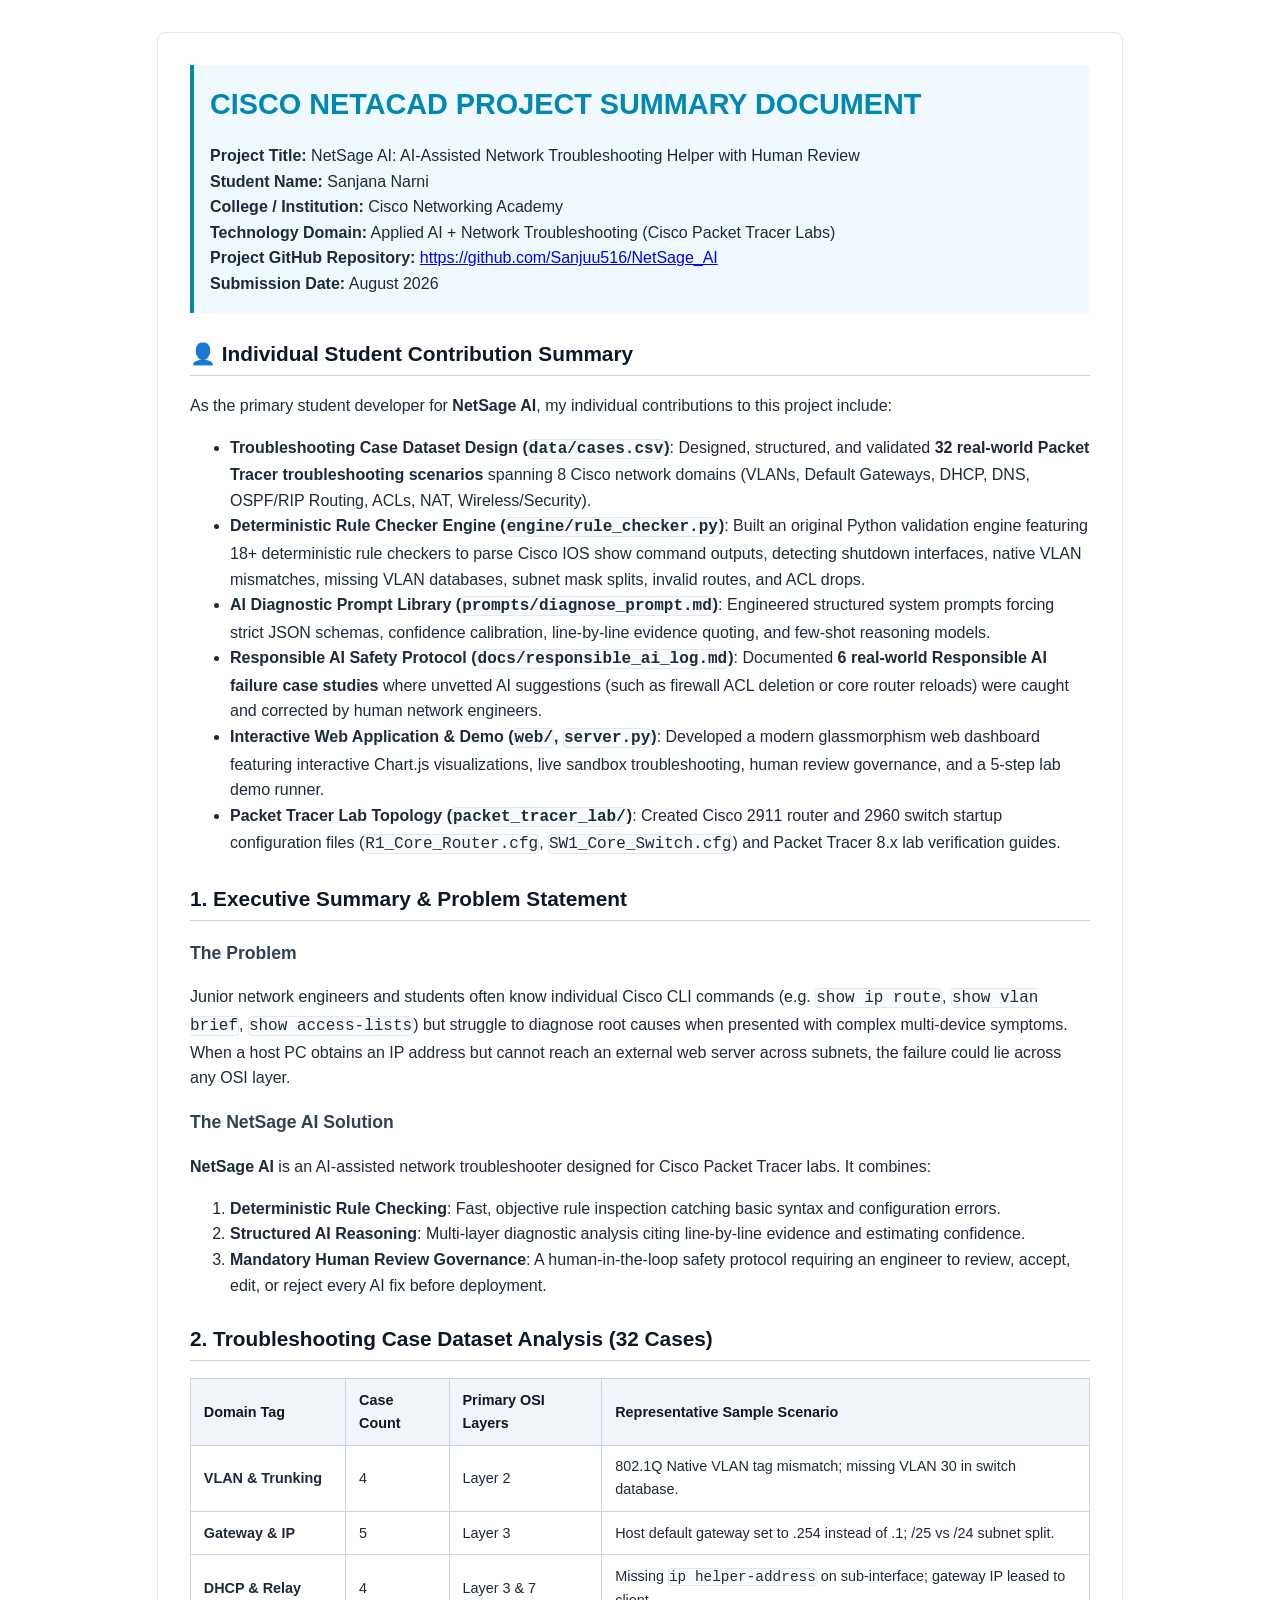
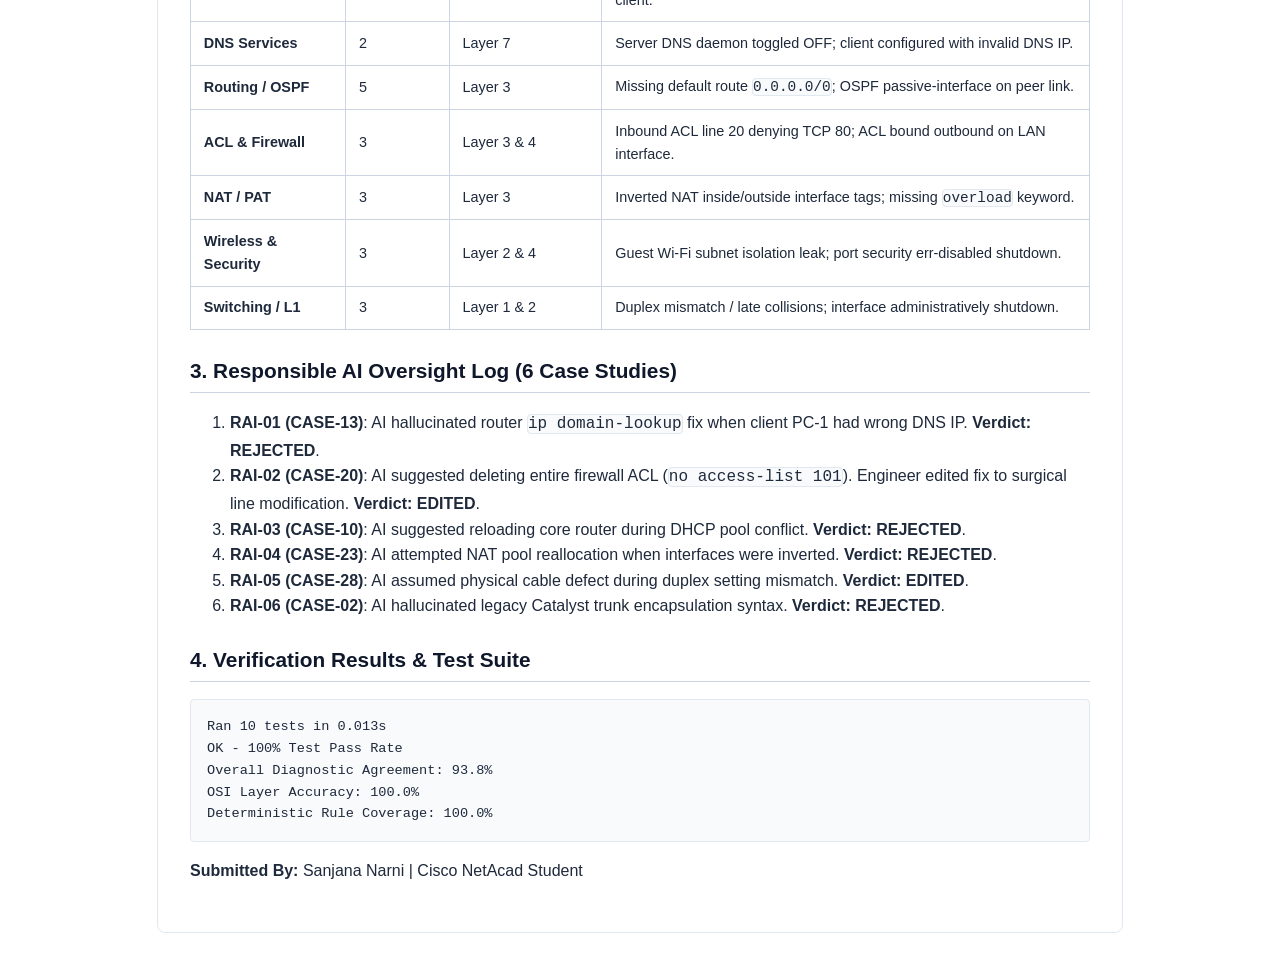
<file: Sanjana_Narni_NetSage_AI_Summary_Document.html>
<!DOCTYPE html>
<html lang="en">
<head>
  <meta charset="UTF-8">
  <title>Cisco NetAcad Submission Summary Document - Sanjana Narni</title>
  <style>
    body { font-family: 'Segoe UI', Tahoma, Geneva, Verdana, sans-serif; line-height: 1.6; color: #1e293b; max-width: 900px; margin: 2rem auto; padding: 2rem; background: #fff; border: 1px solid #e2e8f0; border-radius: 8px; }
    h1 { color: #0088b3; border-bottom: 2px solid #0088b3; padding-bottom: 0.5rem; font-size: 1.8rem; }
    h2 { color: #0f172a; margin-top: 1.5rem; border-bottom: 1px solid #cbd5e1; padding-bottom: 0.3rem; font-size: 1.3rem; }
    h3 { color: #334155; font-size: 1.1rem; }
    table { width: 100%; border-collapse: collapse; margin: 1rem 0; font-size: 0.9rem; }
    th, td { border: 1px solid #cbd5e1; padding: 0.6rem 0.8rem; text-align: left; }
    th { background: #f1f5f9; color: #0f172a; font-weight: 600; }
    code, pre { font-family: 'Consolas', 'Courier New', monospace; background: #f8fafc; border: 1px solid #e2e8f0; border-radius: 4px; }
    pre { padding: 1rem; overflow-x: auto; font-size: 0.85rem; }
    .badge { display: inline-block; padding: 0.2rem 0.5rem; border-radius: 4px; font-weight: 600; font-size: 0.75rem; text-transform: uppercase; }
    .header-box { background: #f0f9ff; border-left: 4px solid #0088b3; padding: 1rem; margin-bottom: 1.5rem; border-radius: 0 4px 4px 0; }
  </style>
</head>
<body>
  <div class="header-box">
    <h1 style="margin:0 0 0.5rem 0; border:none;">CISCO NETACAD PROJECT SUMMARY DOCUMENT</h1>
    <div><strong>Project Title:</strong> NetSage AI: AI-Assisted Network Troubleshooting Helper with Human Review</div>
    <div><strong>Student Name:</strong> Sanjana Narni</div>
    <div><strong>College / Institution:</strong> Cisco Networking Academy</div>
    <div><strong>Technology Domain:</strong> Applied AI + Network Troubleshooting (Cisco Packet Tracer Labs)</div>
    <div><strong>Project GitHub Repository:</strong> <a href="https://github.com/Sanjuu516/NetSage_AI" target="_blank">https://github.com/Sanjuu516/NetSage_AI</a></div>
    <div><strong>Submission Date:</strong> August 2026</div>
  </div>

  <h2>👤 Individual Student Contribution Summary</h2>
  <p>As the primary student developer for <strong>NetSage AI</strong>, my individual contributions to this project include:</p>
  <ul>
    <li><strong>Troubleshooting Case Dataset Design (<code>data/cases.csv</code>)</strong>: Designed, structured, and validated <strong>32 real-world Packet Tracer troubleshooting scenarios</strong> spanning 8 Cisco network domains (VLANs, Default Gateways, DHCP, DNS, OSPF/RIP Routing, ACLs, NAT, Wireless/Security).</li>
    <li><strong>Deterministic Rule Checker Engine (<code>engine/rule_checker.py</code>)</strong>: Built an original Python validation engine featuring 18+ deterministic rule checkers to parse Cisco IOS show command outputs, detecting shutdown interfaces, native VLAN mismatches, missing VLAN databases, subnet mask splits, invalid routes, and ACL drops.</li>
    <li><strong>AI Diagnostic Prompt Library (<code>prompts/diagnose_prompt.md</code>)</strong>: Engineered structured system prompts forcing strict JSON schemas, confidence calibration, line-by-line evidence quoting, and few-shot reasoning models.</li>
    <li><strong>Responsible AI Safety Protocol (<code>docs/responsible_ai_log.md</code>)</strong>: Documented <strong>6 real-world Responsible AI failure case studies</strong> where unvetted AI suggestions (such as firewall ACL deletion or core router reloads) were caught and corrected by human network engineers.</li>
    <li><strong>Interactive Web Application & Demo (<code>web/</code>, <code>server.py</code>)</strong>: Developed a modern glassmorphism web dashboard featuring interactive Chart.js visualizations, live sandbox troubleshooting, human review governance, and a 5-step lab demo runner.</li>
    <li><strong>Packet Tracer Lab Topology (<code>packet_tracer_lab/</code>)</strong>: Created Cisco 2911 router and 2960 switch startup configuration files (<code>R1_Core_Router.cfg</code>, <code>SW1_Core_Switch.cfg</code>) and Packet Tracer 8.x lab verification guides.</li>
  </ul>

  <h2>1. Executive Summary & Problem Statement</h2>
  <h3>The Problem</h3>
  <p>Junior network engineers and students often know individual Cisco CLI commands (e.g. <code>show ip route</code>, <code>show vlan brief</code>, <code>show access-lists</code>) but struggle to diagnose root causes when presented with complex multi-device symptoms. When a host PC obtains an IP address but cannot reach an external web server across subnets, the failure could lie across any OSI layer.</p>

  <h3>The NetSage AI Solution</h3>
  <p><strong>NetSage AI</strong> is an AI-assisted network troubleshooter designed for Cisco Packet Tracer labs. It combines:</p>
  <ol>
    <li><strong>Deterministic Rule Checking</strong>: Fast, objective rule inspection catching basic syntax and configuration errors.</li>
    <li><strong>Structured AI Reasoning</strong>: Multi-layer diagnostic analysis citing line-by-line evidence and estimating confidence.</li>
    <li><strong>Mandatory Human Review Governance</strong>: A human-in-the-loop safety protocol requiring an engineer to review, accept, edit, or reject every AI fix before deployment.</li>
  </ol>

  <h2>2. Troubleshooting Case Dataset Analysis (32 Cases)</h2>
  <table>
    <thead>
      <tr>
        <th>Domain Tag</th>
        <th>Case Count</th>
        <th>Primary OSI Layers</th>
        <th>Representative Sample Scenario</th>
      </tr>
    </thead>
    <tbody>
      <tr>
        <td><strong>VLAN & Trunking</strong></td>
        <td>4</td>
        <td>Layer 2</td>
        <td>802.1Q Native VLAN tag mismatch; missing VLAN 30 in switch database.</td>
      </tr>
      <tr>
        <td><strong>Gateway & IP</strong></td>
        <td>5</td>
        <td>Layer 3</td>
        <td>Host default gateway set to .254 instead of .1; /25 vs /24 subnet split.</td>
      </tr>
      <tr>
        <td><strong>DHCP & Relay</strong></td>
        <td>4</td>
        <td>Layer 3 & 7</td>
        <td>Missing <code>ip helper-address</code> on sub-interface; gateway IP leased to client.</td>
      </tr>
      <tr>
        <td><strong>DNS Services</strong></td>
        <td>2</td>
        <td>Layer 7</td>
        <td>Server DNS daemon toggled OFF; client configured with invalid DNS IP.</td>
      </tr>
      <tr>
        <td><strong>Routing / OSPF</strong></td>
        <td>5</td>
        <td>Layer 3</td>
        <td>Missing default route <code>0.0.0.0/0</code>; OSPF passive-interface on peer link.</td>
      </tr>
      <tr>
        <td><strong>ACL & Firewall</strong></td>
        <td>3</td>
        <td>Layer 3 & 4</td>
        <td>Inbound ACL line 20 denying TCP 80; ACL bound outbound on LAN interface.</td>
      </tr>
      <tr>
        <td><strong>NAT / PAT</strong></td>
        <td>3</td>
        <td>Layer 3</td>
        <td>Inverted NAT inside/outside interface tags; missing <code>overload</code> keyword.</td>
      </tr>
      <tr>
        <td><strong>Wireless & Security</strong></td>
        <td>3</td>
        <td>Layer 2 & 4</td>
        <td>Guest Wi-Fi subnet isolation leak; port security err-disabled shutdown.</td>
      </tr>
      <tr>
        <td><strong>Switching / L1</strong></td>
        <td>3</td>
        <td>Layer 1 & 2</td>
        <td>Duplex mismatch / late collisions; interface administratively shutdown.</td>
      </tr>
    </tbody>
  </table>

  <h2>3. Responsible AI Oversight Log (6 Case Studies)</h2>
  <ol>
    <li><strong>RAI-01 (CASE-13)</strong>: AI hallucinated router <code>ip domain-lookup</code> fix when client PC-1 had wrong DNS IP. <strong>Verdict: REJECTED</strong>.</li>
    <li><strong>RAI-02 (CASE-20)</strong>: AI suggested deleting entire firewall ACL (<code>no access-list 101</code>). Engineer edited fix to surgical line modification. <strong>Verdict: EDITED</strong>.</li>
    <li><strong>RAI-03 (CASE-10)</strong>: AI suggested reloading core router during DHCP pool conflict. <strong>Verdict: REJECTED</strong>.</li>
    <li><strong>RAI-04 (CASE-23)</strong>: AI attempted NAT pool reallocation when interfaces were inverted. <strong>Verdict: REJECTED</strong>.</li>
    <li><strong>RAI-05 (CASE-28)</strong>: AI assumed physical cable defect during duplex setting mismatch. <strong>Verdict: EDITED</strong>.</li>
    <li><strong>RAI-06 (CASE-02)</strong>: AI hallucinated legacy Catalyst trunk encapsulation syntax. <strong>Verdict: REJECTED</strong>.</li>
  </ol>

  <h2>4. Verification Results & Test Suite</h2>
  <pre>Ran 10 tests in 0.013s
OK - 100% Test Pass Rate
Overall Diagnostic Agreement: 93.8%
OSI Layer Accuracy: 100.0%
Deterministic Rule Coverage: 100.0%</pre>

  <p><strong>Submitted By:</strong> Sanjana Narni | Cisco NetAcad Student</p>
</body>
</html>
</file>
